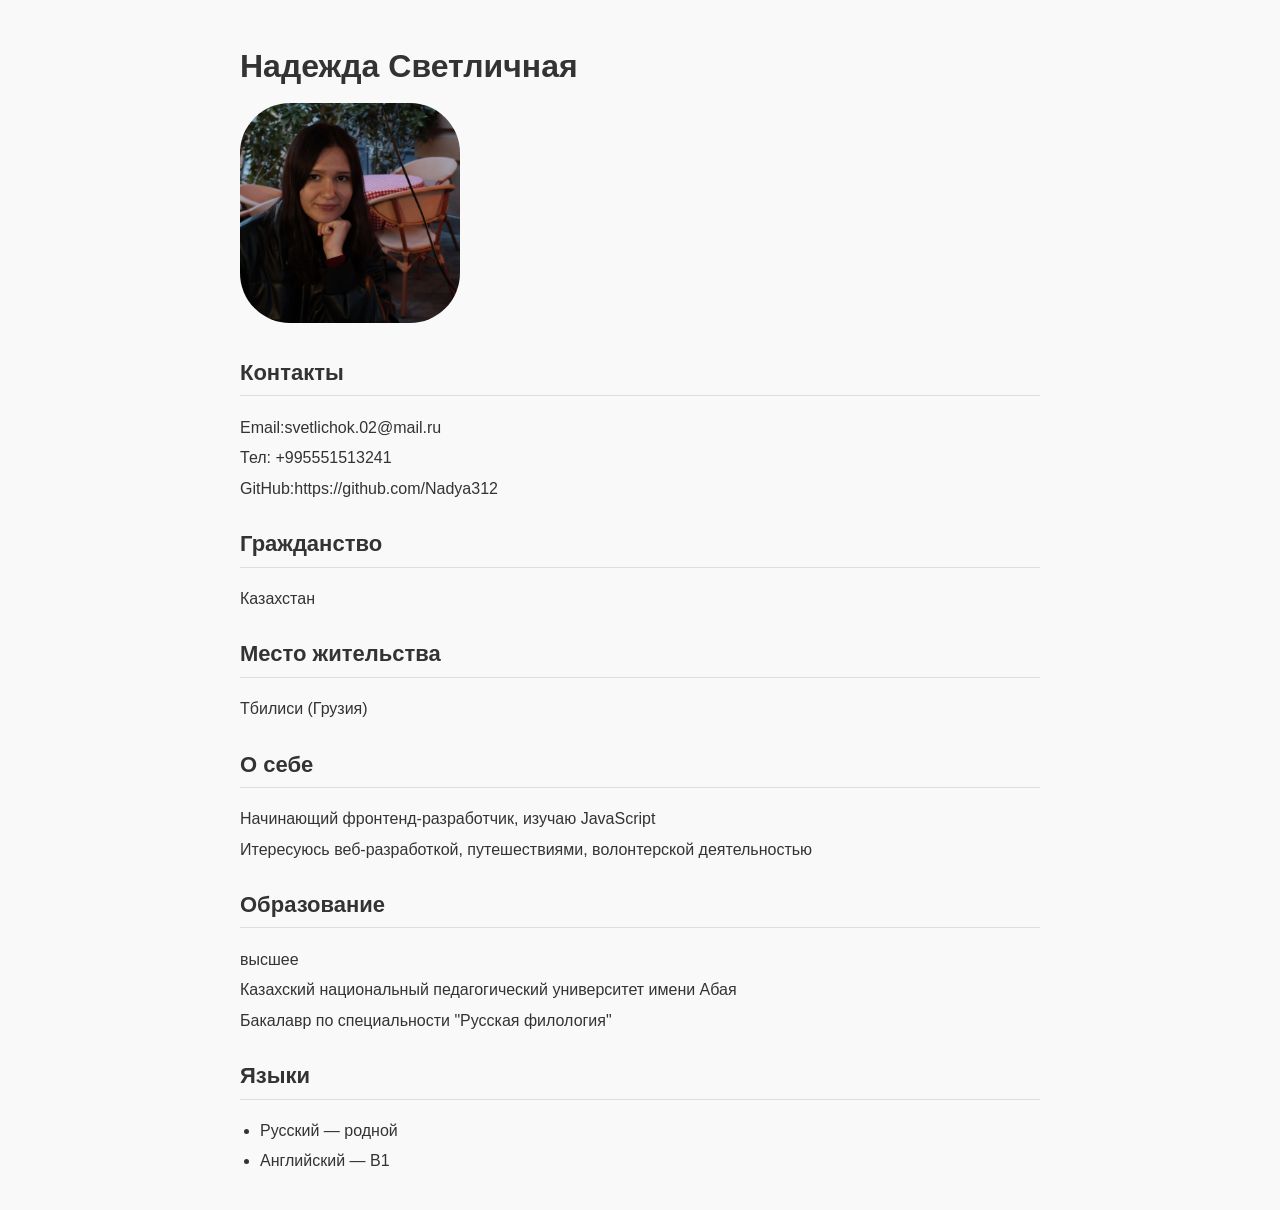
<file: index.html>
<!DOCTYPE html>
<html lang ="ru">
<head>
    <meta charset="UTF-8">
    <title>Надежда Светличная-CV</title>
    <link rel="stylesheet" href="style.css">
</head>
<body>
    <h1>Надежда Светличная</h1>
    <img src="photo.jpg" alt="My photo">

<h2>Контакты</h2>
<p>Email:svetlichok.02@mail.ru</p>
<p>Тел: +995551513241</p>
<p>GitHub:https://github.com/Nadya312</p>

<h2>Гражданство</h2>
<p>Казахстан</p>

<h2>Место жительства</h2>
<p>Тбилиси (Грузия)</p>

<h2>О себе</h2>
<p>Начинающий фронтенд-разработчик, изучаю JavaScript</p>
<p>Итересуюсь веб-разработкой, путешествиями, волонтерской деятельностью</p>

<h2>Образование</h2>
<p>высшее</p>
<p>Казахский национальный педагогический университет имени Абая</p>
<p>Бакалавр по специальности "Русская филология"</p>

<h2>Языки</h2>
<ul>
    <li>Русский — родной</li>
    <li>Английский — B1</li>
</ul>
</body>
</html>
</file>
<file: style.css>
body {
    font-family: Arial, sans-serif;
    max-width: 800px;
    margin: 0 auto;
    padding: 20px;
    line-height: 1.6;
    background-color: #f9f9f9;
    color: #333;
}

img {
  width: 220px;
  height: 220px;
  object-fit: cover;
  border-radius: 50px;
}

h1 {
    font-size: 32px;
    margin-bottom: 10px;
}

h2 {
    font-size: 22px;
    margin-top: 25px;
    border-bottom: 1px solid #ddd;
    padding-bottom: 5px;
}

p {
    margin: 5px 0;
}

ul {
    padding-left: 20px;
}

li {
    margin-bottom: 5px;
}
</file>
